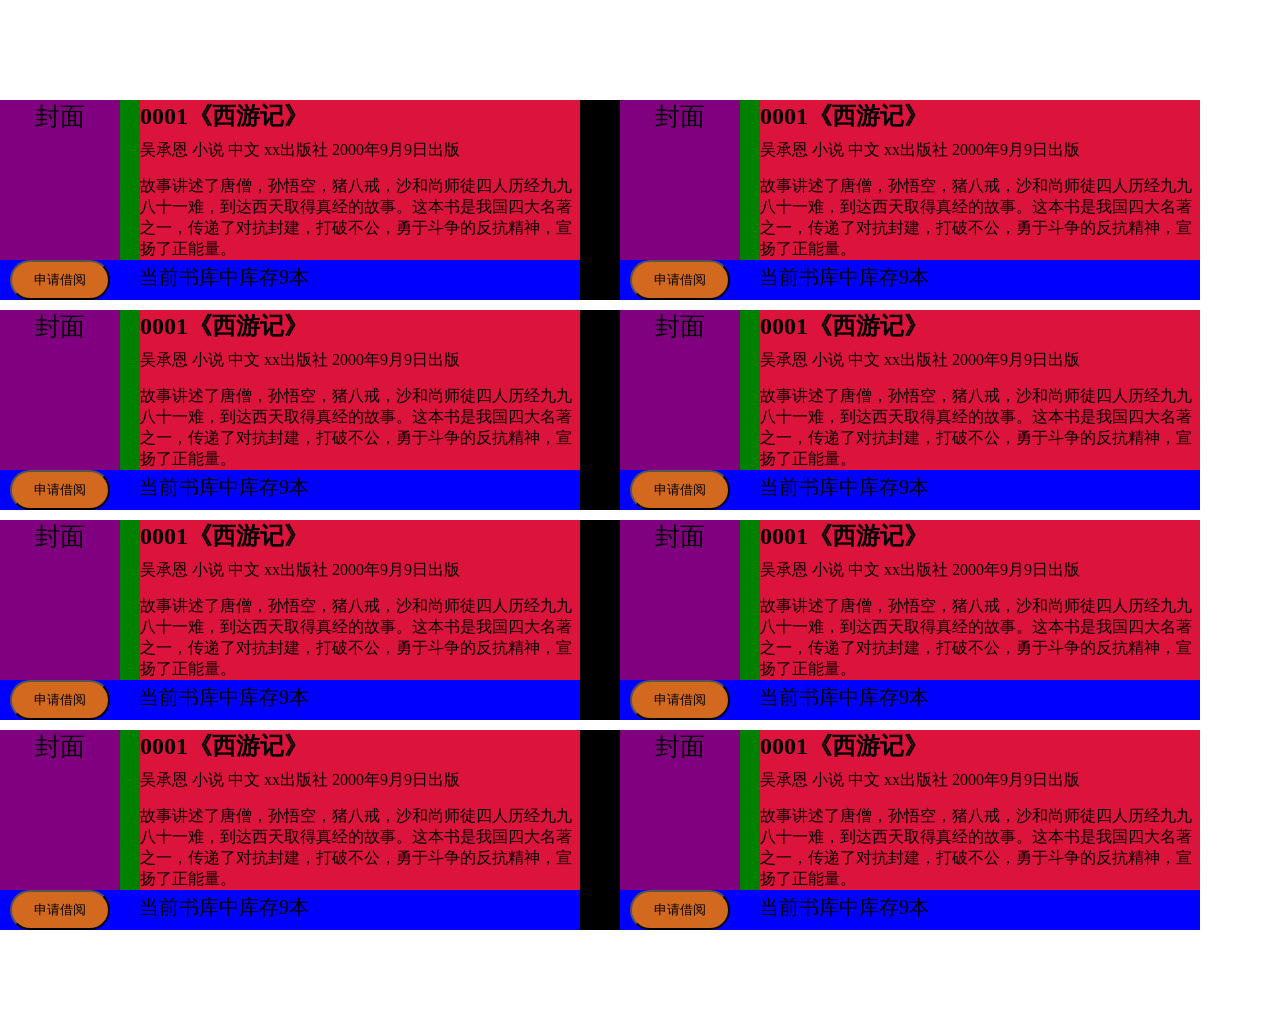
<file: admin/表格.html>
<!DOCTYPE html>
<html lang="zh">
<head>
    <meta charset="UTF-8">
    <meta http-equiv="X-UA-Compatible" content="IE=edge">
    <meta name="viewport" content="width=device-width, initial-scale=1.0">
    <title>Document</title>
    <style>
        *{
            margin: 0;
            padding: 0;
        }

        .bb{
            margin: 100px auto;
            margin-right: 10000px;
        }
        .box1{
            display: flex;
            justify-content: space-between;
            margin:10px auto;
            width: 1200px;
            height: 200px;
            background: black;
        }

        .box2{
            width: 580px;
            height: 200px;
            background: blue;
        }

        .box3{
            display: flex;
            justify-content: space-between;
            width: 580px;
            height: 160px;
            background: green;
        }

        .box4{
            width: 440px;
            height: 160px;
            background: crimson;
        }

        .box5{
            margin-top: 15px;
            width: 440px;
            height: 160px;
        }

        .img{
            height: 160px;
            width: 120px;
            background: purple;
            font-size: 25px;
            text-align: center;
        }

        .btn1{
            height: 40px;
            width: 100px;
            border-radius: 20px;
            background: chocolate;
            margin-left: 10px;
        }

        h2{
            margin-bottom: 8px;
        }
    </style>
</head>
<body>
    <div class="bb">
        <div class="box1">
            <div class="box2">
                <div class="box3">
                    <div class="img">封面</div>
                    <div class="box4">
                        <h2><span class="number">0001</span><span class="bookName">《西游记》</span></h2>
                        <span class="author">吴承恩</span>
                        <span class="type">小说</span>
                        <span class="lang">中文</span>
                        <span>xx出版社</span>
                        <span>2000年9月9日出版</span>
                        <div class="box5">
                            故事讲述了唐僧，孙悟空，猪八戒，沙和尚师徒四人历经九九八十一难，到达西天取得真经的故事。这本书是我国四大名著之一，传递了对抗封建，打破不公，勇于斗争的反抗精神，宣扬了正能量。
                        </div>
                    </div>
                </div>
                <button class="btn1">申请借阅</button>
                <span style="font-size: 20px; margin-left: 25px;">当前书库中库存<span style="font-family: '宋体'">9</span>本</span>
            </div>
            <div class="box2">
                <div class="box3">
                    <div class="img">封面</div>
                    <div class="box4">
                        <h2><span class="number">0001</span><span class="bookName">《西游记》</span></h2>
                        <span class="author">吴承恩</span>
                        <span class="type">小说</span>
                        <span class="lang">中文</span>
                        <span>xx出版社</span>
                        <span>2000年9月9日出版</span>
                        <div class="box5">
                            故事讲述了唐僧，孙悟空，猪八戒，沙和尚师徒四人历经九九八十一难，到达西天取得真经的故事。这本书是我国四大名著之一，传递了对抗封建，打破不公，勇于斗争的反抗精神，宣扬了正能量。
                        </div>
                    </div>
                </div>
                <button class="btn1">申请借阅</button>
                <span style="font-size: 20px; margin-left: 25px;">当前书库中库存<span style="font-family: '宋体'">9</span>本</span>
            </div>
        </div>
        <div class="box1">
            <div class="box2">
                <div class="box3">
                    <div class="img">封面</div>
                    <div class="box4">
                        <h2><span class="number">0001</span><span class="bookName">《西游记》</span></h2>
                        <span class="author">吴承恩</span>
                        <span class="type">小说</span>
                        <span class="lang">中文</span>
                        <span>xx出版社</span>
                        <span>2000年9月9日出版</span>
                        <div class="box5">
                            故事讲述了唐僧，孙悟空，猪八戒，沙和尚师徒四人历经九九八十一难，到达西天取得真经的故事。这本书是我国四大名著之一，传递了对抗封建，打破不公，勇于斗争的反抗精神，宣扬了正能量。
                        </div>
                    </div>
                </div>
                <button class="btn1">申请借阅</button>
                <span style="font-size: 20px; margin-left: 25px;">当前书库中库存<span style="font-family: '宋体'">9</span>本</span>
            </div>
            <div class="box2">
                <div class="box3">
                    <div class="img">封面</div>
                    <div class="box4">
                        <h2><span class="number">0001</span><span class="bookName">《西游记》</span></h2>
                        <span class="author">吴承恩</span>
                        <span class="type">小说</span>
                        <span class="lang">中文</span>
                        <span>xx出版社</span>
                        <span>2000年9月9日出版</span>
                        <div class="box5">
                            故事讲述了唐僧，孙悟空，猪八戒，沙和尚师徒四人历经九九八十一难，到达西天取得真经的故事。这本书是我国四大名著之一，传递了对抗封建，打破不公，勇于斗争的反抗精神，宣扬了正能量。
                        </div>
                    </div>
                </div>
                <button class="btn1">申请借阅</button>
                <span style="font-size: 20px; margin-left: 25px;">当前书库中库存<span style="font-family: '宋体'">9</span>本</span>
            </div>
        </div>
        <div class="box1">
            <div class="box2">
                <div class="box3">
                    <div class="img">封面</div>
                    <div class="box4">
                        <h2><span class="number">0001</span><span class="bookName">《西游记》</span></h2>
                        <span class="author">吴承恩</span>
                        <span class="type">小说</span>
                        <span class="lang">中文</span>
                        <span>xx出版社</span>
                        <span>2000年9月9日出版</span>
                        <div class="box5">
                            故事讲述了唐僧，孙悟空，猪八戒，沙和尚师徒四人历经九九八十一难，到达西天取得真经的故事。这本书是我国四大名著之一，传递了对抗封建，打破不公，勇于斗争的反抗精神，宣扬了正能量。
                        </div>
                    </div>
                </div>
                <button class="btn1">申请借阅</button>
                <span style="font-size: 20px; margin-left: 25px;">当前书库中库存<span style="font-family: '宋体'">9</span>本</span>
            </div>
            <div class="box2">
                <div class="box3">
                    <div class="img">封面</div>
                    <div class="box4">
                        <h2><span class="number">0001</span><span class="bookName">《西游记》</span></h2>
                        <span class="author">吴承恩</span>
                        <span class="type">小说</span>
                        <span class="lang">中文</span>
                        <span>xx出版社</span>
                        <span>2000年9月9日出版</span>
                        <div class="box5">
                            故事讲述了唐僧，孙悟空，猪八戒，沙和尚师徒四人历经九九八十一难，到达西天取得真经的故事。这本书是我国四大名著之一，传递了对抗封建，打破不公，勇于斗争的反抗精神，宣扬了正能量。
                        </div>
                    </div>
                </div>
                <button class="btn1">申请借阅</button>
                <span style="font-size: 20px; margin-left: 25px;">当前书库中库存<span style="font-family: '宋体'">9</span>本</span>
            </div>
        </div>
        <div class="box1">
            <div class="box2">
                <div class="box3">
                    <div class="img">封面</div>
                    <div class="box4">
                        <h2><span class="number">0001</span><span class="bookName">《西游记》</span></h2>
                        <span class="author">吴承恩</span>
                        <span class="type">小说</span>
                        <span class="lang">中文</span>
                        <span>xx出版社</span>
                        <span>2000年9月9日出版</span>
                        <div class="box5">
                            故事讲述了唐僧，孙悟空，猪八戒，沙和尚师徒四人历经九九八十一难，到达西天取得真经的故事。这本书是我国四大名著之一，传递了对抗封建，打破不公，勇于斗争的反抗精神，宣扬了正能量。
                        </div>
                    </div>
                </div>
                <button class="btn1">申请借阅</button>
                <span style="font-size: 20px; margin-left: 25px;">当前书库中库存<span style="font-family: '宋体'">9</span>本</span>
            </div>
            <div class="box2">
                <div class="box3">
                    <div class="img">封面</div>
                    <div class="box4">
                        <h2><span class="number">0001</span><span class="bookName">《西游记》</span></h2>
                        <span class="author">吴承恩</span>
                        <span class="type">小说</span>
                        <span class="lang">中文</span>
                        <span>xx出版社</span>
                        <span>2000年9月9日出版</span>
                        <div class="box5">
                            故事讲述了唐僧，孙悟空，猪八戒，沙和尚师徒四人历经九九八十一难，到达西天取得真经的故事。这本书是我国四大名著之一，传递了对抗封建，打破不公，勇于斗争的反抗精神，宣扬了正能量。
                        </div>
                    </div>
                </div>
                <button class="btn1">申请借阅</button>
                <span style="font-size: 20px; margin-left: 25px;">当前书库中库存<span style="font-family: '宋体'">9</span>本</span>
            </div>
        </div>
        
    </div>
</body>
</html>
</file>
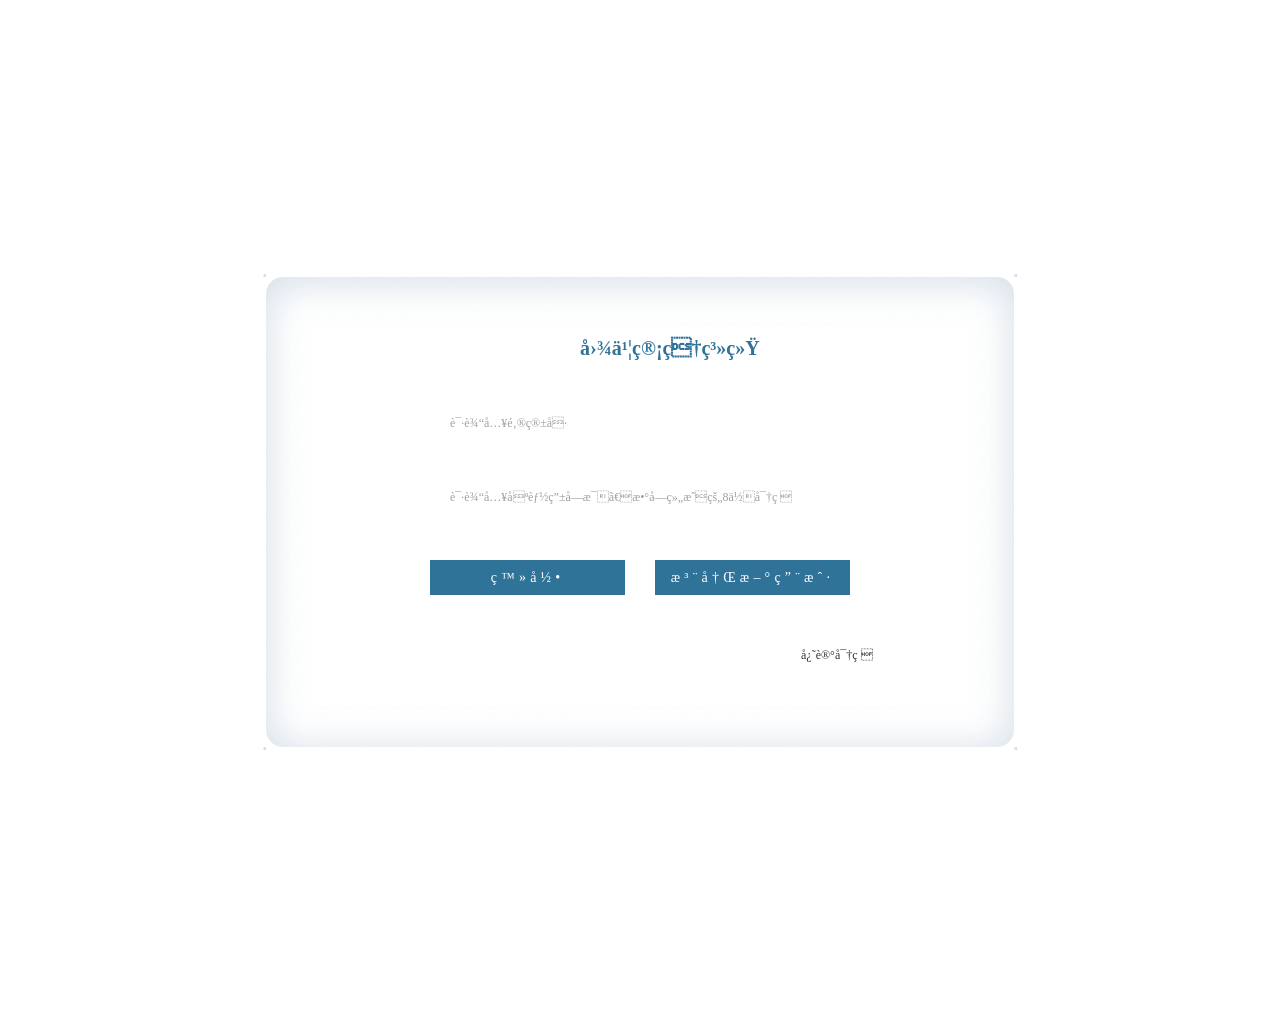
<file: login/login.html>
<!DOCTYPE html>
<html lang="en">
  <head>
    <!-- <meta charset="GBK" /> -->
    <meta http-equiv="X-UA-Compatible" content="IE=edge" />
    <meta name="viewport" content="width=device-width, initial-scale=1.0" />
    <title>登录-图书管理系统-云腾</title>
    <link rel="stylesheet" href="login.css" />
    <link
      rel="shortcut icon"
      href="https://bucketimage0.oss-cn-beijing.aliyuncs.com/logo1(3)%202.png"
    />
  </head>
  <script src="https://cdn.bootcdn.net/ajax/libs/axios/0.27.2/axios.min.js"></script>
  <body>
    <div class="big">
      <div class="login">
        <!-- 主体内容 -->
        <div class="toptext">图书管理系统</div>
        <!-- 列表部分 -->
        <div class="login-">
          <input
            class="login--"
            name="loginemail"
            type="email"
            placeholder="请输入邮箱号"
            onblur="loginemail()"
          />
          <span id="error1">邮箱格式错误!</span>
          <input
            class="login--"
            name="loginpassword"
            type="password"
            placeholder="请输入只能由字母、数字组成的8位密码"
            maxlength="8"
            onKeyUp="value=value.replace(/[\W]/g,'')"
          />
        </div>
        <!-- 按钮 -->
        <div class="but">
          <button class="buts" onclick="login0()">登录</button>

          <button class="buts" onclick="jump()">注册新用户</button>
        </div>
        <div class="wang">
          <a class="wangji" href="#">忘记密码</a>
        </div>
      </div>
    </div>
    <script src="login.js"></script>
  </body>
</html>
</file>
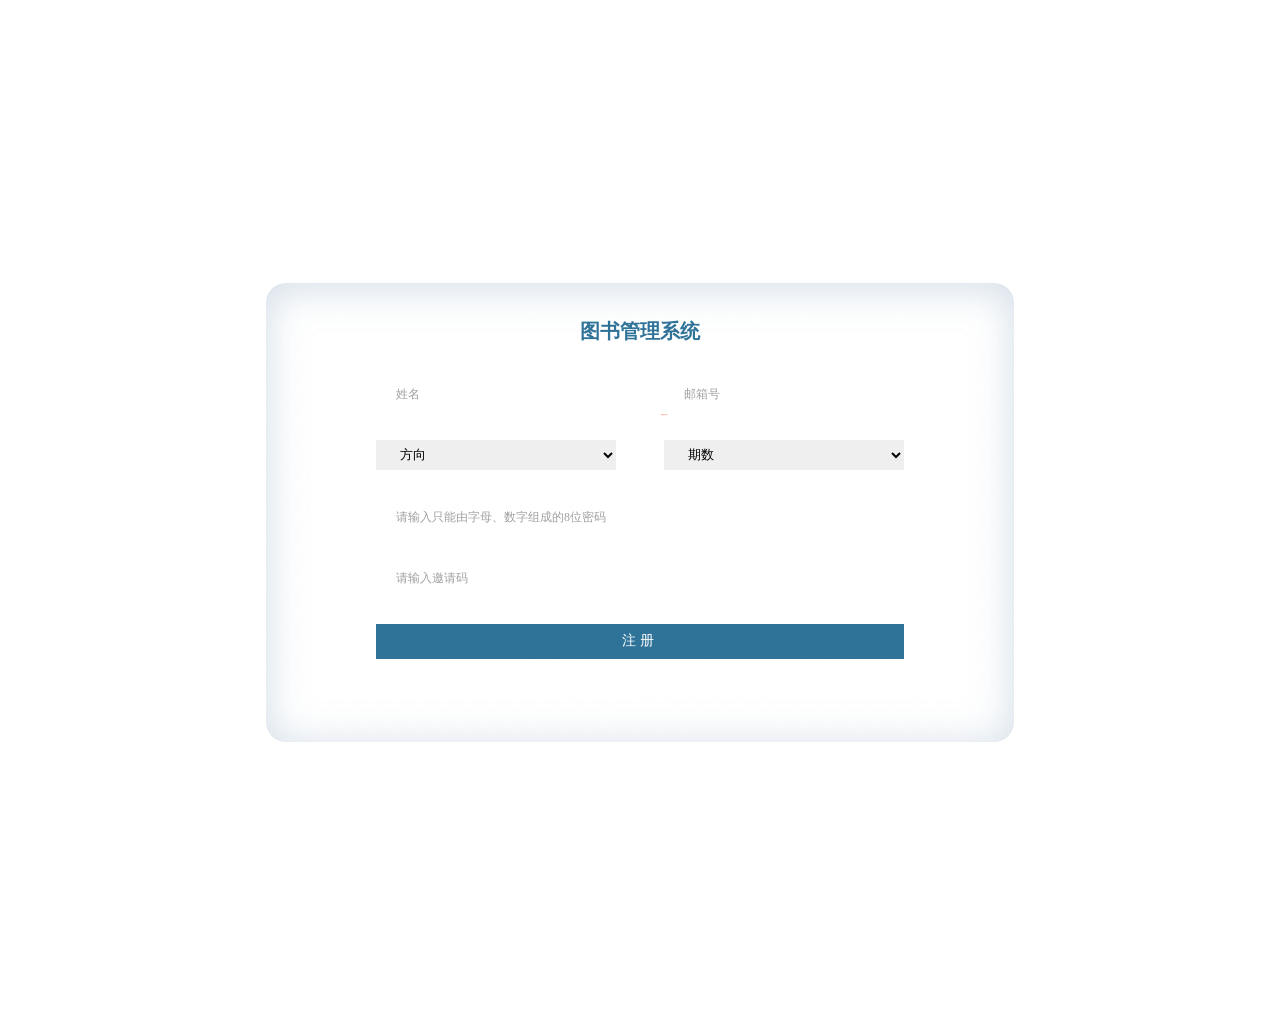
<file: login/register.html>
<!DOCTYPE html>
<html lang="en">
  <head>
    <meta charset="UTF-8" />
    <meta http-equiv="X-UA-Compatible" content="IE=edge" />
    <meta name="viewport" content="width=device-width, initial-scale=1.0" />
    <title>注册-图书管理系统-云腾</title>
    <link rel="stylesheet" href="register.css" />
    <link
      rel="shortcut icon"
      href="https://bucketimage0.oss-cn-beijing.aliyuncs.com/logo1(3)%202.png"
    />
  </head>
  <script src="https://cdn.bootcdn.net/ajax/libs/axios/0.27.2/axios.min.js"></script>
  <body>
    <div class="bigbox">
      <div class="register">
        <div class="toptext--">图书管理系统</div>
        <div class="registerrr">
          <input class="register-" type="text" placeholder="姓名" />
          <input
            class="register-"
            type="email"
            placeholder="邮箱号"
            onblur="registeremail()"
          />
          <span id="error1">邮箱格式错误!</span>
          <select class="register-" name="dir">
            <option value="" disabled selected hidden>方向</option>
            <option value="开发">开发</option>
            <option value="设计">设计</option>
            <option value="秘书处">秘书处</option>
          </select>
          <select class="register-" name="number">
            <option value="" disabled selected hidden>期数</option>
            <option value="七期">七期</option>
            <option value="六期">六期</option>
            <option value="五期">五期</option>
          </select>
          <input
            type="password"
            placeholder="请输入只能由字母、数字组成的8位密码"
            maxlength="8"
            onKeyUp="value=value.replace(/[\W]/g,'')"
            class="register--"
          />
          <input type="text" placeholder="请输入邀请码" class="register--" />
          <button class="buts" onclick="register0()">注册</button>
        </div>
      </div>
      <div id="tanchaung"></div>
    </div>
    <script src="register.js"></script>
  </body>
</html>
</file>
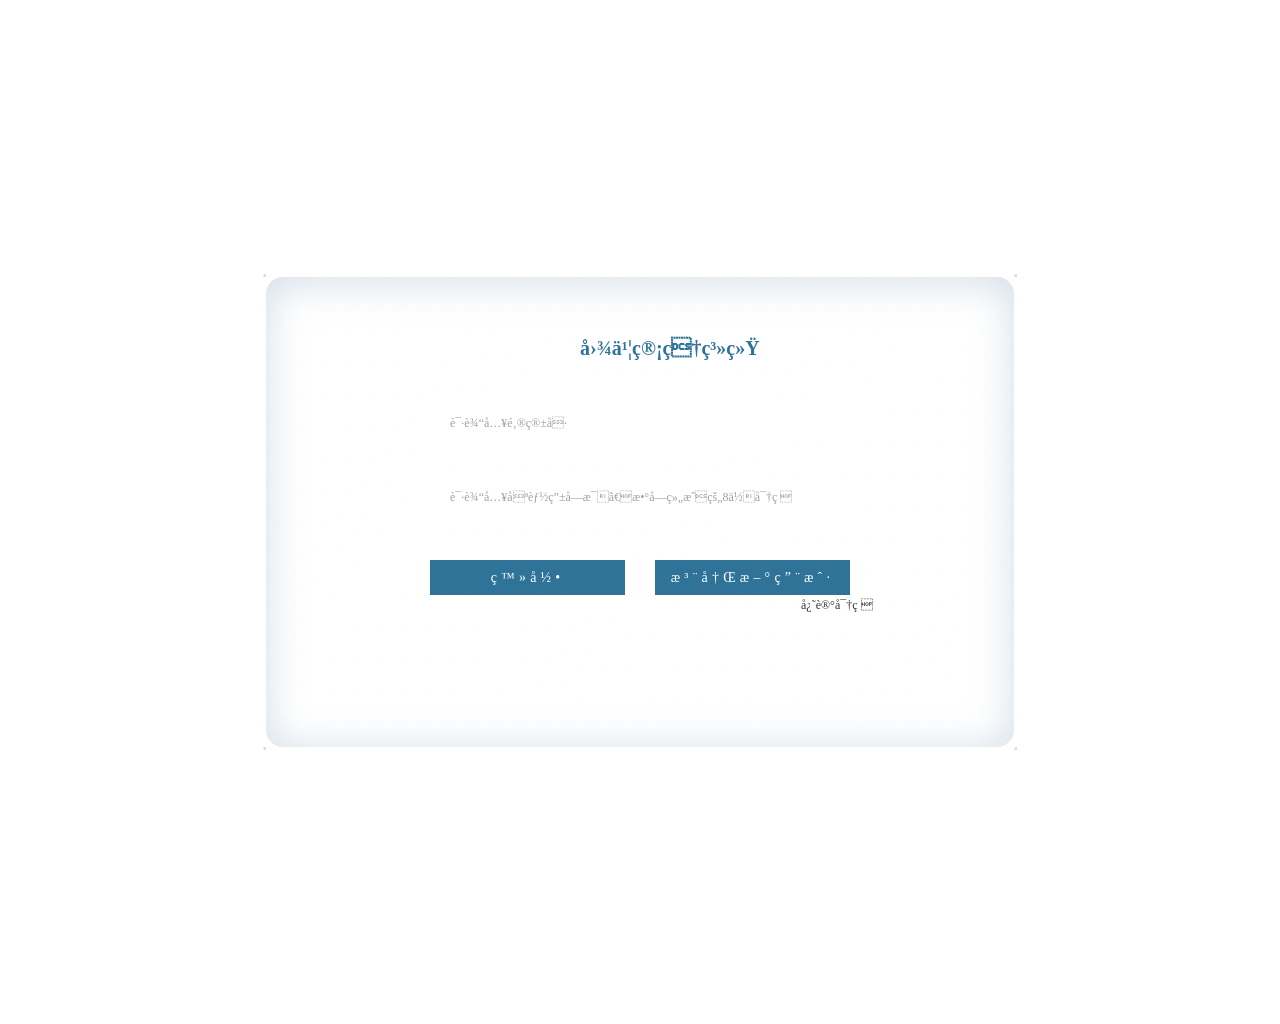
<file: 注册登录/login.html>
<!DOCTYPE html>
<html lang="en">
  <head>
    <!-- <meta charset="GBK" /> -->
    <meta http-equiv="X-UA-Compatible" content="IE=edge" />
    <meta name="viewport" content="width=device-width, initial-scale=1.0" />
    <title>登录-图书管理系统-云腾项目组</title>
    <link rel="stylesheet" href="login.css" />
  </head>
  <script src="https://cdn.bootcdn.net/ajax/libs/axios/0.27.2/axios.min.js"></script>
  <body>
    <div class="big">
      <div class="login">
        <!-- 主体内容 -->
        <div class="toptext">图书管理系统</div>
        <!-- 输入框部分 -->
        <div class="login-">
          <input
            class="login--"
            name="loginemail"
            type="email"
            placeholder="请输入邮箱号"
            onblur="loginemail()"
          />
          <span id="error1">邮箱格式错误!</span>
          <input
            class="login--"
            name="loginpassword"
            type="password"
            placeholder="请输入只能由字母、数字组成的8位密码"
            maxlength="8"
            onKeyUp="value=value.replace(/[\W]/g,'')"
          />
        </div>
        <!-- 按钮 -->
        <div class="but">
          <button class="buts" onclick="login0()">登录</button>

          <button class="buts" onclick="jump()">注册新用户</button>
        </div>
        <div><a class="wangji" href="#">忘记密码</a></div>
      </div>
    </div>
    <script src="login.js"></script>
  </body>
</html>
</file>
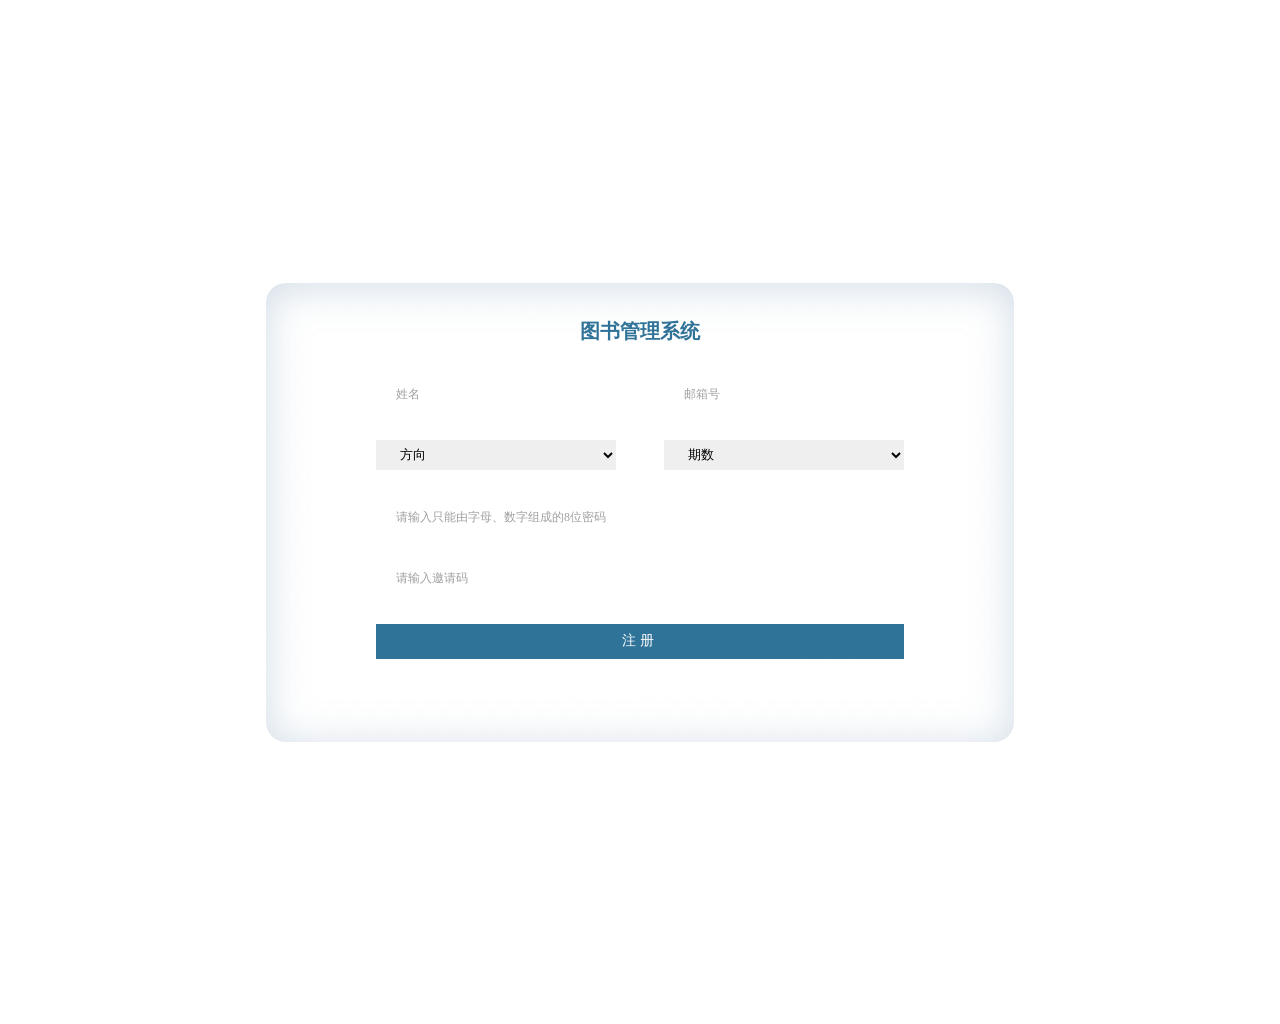
<file: 注册登录/register.html>
<!DOCTYPE html>
<html lang="en">
  <head>
    <meta charset="UTF-8" />
    <meta http-equiv="X-UA-Compatible" content="IE=edge" />
    <meta name="viewport" content="width=device-width, initial-scale=1.0" />
    <title>注册-图书管理系统-云腾项目组</title>
    <link rel="stylesheet" href="register.css" />
  </head>
  <script src="https://cdn.bootcdn.net/ajax/libs/axios/0.27.2/axios.min.js"></script>
  <body>
    <div class="bigbox">
      <div class="register">
        <div class="toptext--">图书管理系统</div>
        <div class="registerrr">
          <input class="register-" type="text" placeholder="姓名" />
          <input
            class="register-"
            type="email"
            placeholder="邮箱号"
            onblur="registeremail()"
          />
          <span id="error1">邮箱格式错误!</span>
          <select class="register-" name="dir">
            <option value="" disabled selected hidden>方向</option>
            <option value="开发">开发</option>
            <option value="设计">设计</option>
            <option value="秘书处">秘书处</option>
          </select>
          <select class="register-" name="number">
            <option value="" disabled selected hidden>期数</option>
            <option value="七期">七期</option>
            <option value="六期">六期</option>
            <option value="五期">五期</option>
          </select>
          <input
            type="password"
            placeholder="请输入只能由字母、数字组成的8位密码"
            maxlength="8"
            onKeyUp="value=value.replace(/[\W]/g,'')"
            class="register--"
          />
          <input type="text" placeholder="请输入邀请码" class="register--" />
          <button class="buts" onclick="register0()">注册</button>
        </div>
      </div>
      <div id="tanchaung"></div>
    </div>
    <script src="register.js"></script>
  </body>
</html>
</file>
<file: login/login.css>
* {
  padding: 0px;
  margin: 0px;
}
.body {
  overflow: hidden;
}
.big {
  background: url("https://bucketimage0.oss-cn-beijing.aliyuncs.com/image%203.png");
  background-repeat: no-repeat;
  width: 100%;
  height: 1024px;
  background-size: 100% 100%;
  display: flex;
  justify-content: center;
  align-items: center;
}
.login {
  width: 748px;
  height: 470px;
  border-radius: 20px;
  background: linear-gradient(
    110.63deg,
    rgba(255, 255, 255, 0.5) 0.39%,
    rgba(255, 255, 255, 0.2) 100%
  );
  box-shadow: inset 0px 4px 40px rgba(121, 152, 181, 0.34);
  backdrop-filter: blur(20px);
  border: 3px solid;
  border-image-source: linear-gradient(
    110.63deg,
    rgba(255, 255, 255, 0.63) 0%,
    rgba(118, 145, 173, 0.3) 47.96%,
    rgba(39, 67, 107, 0.19) 100%
  );
}
.toptext {
  height: 20px;
  width: 120px;
  color: #307398;
  font-family: "Microsoft YaHei";
  font-style: normal;
  font-weight: 700;
  font-size: 20px;
  line-height: 20px;
  padding-top: 61px;
  padding-bottom: 49px;
  margin: 0 auto;
}
.login- {
  width: 420px;
  height: 104px;
  display: flex;
  flex-wrap: wrap;
  align-content: space-between;
  margin: 0 auto;
  position: relative;
}
#error1 {
  position: absolute;
  top: 35px;
  left: 10px;
  font-size: 1px;
  color: rgb(255, 6, 6);
  font-family: "Microsoft YaHei";
  font-weight: 500;
  display: none;
}

.login-- {
  width: 420px;
  height: 30px;
  border: none;
  outline: none;
  box-sizing: border-box;
  padding-left: 20px;
}
input::placeholder {
  font-family: "Microsoft YaHei";
  font-style: normal;
  font-weight: 400;
  font-size: 12px;
  line-height: 20px;
  color: #a0a0a0;
}
.but {
  width: 420px;
  height: 35px;
  margin: 0 auto;
  display: flex;
  justify-content: space-between;
  padding-top: 49px;
}
.buts {
  width: 195px;
  height: 35px;
  background-color: #307398;
  border: none;
  color: white;
  font-family: "Microsoft YaHei";
  font-size: 14px;
  font-weight: 400;
  line-height: 30px;
  letter-spacing: 0.3em;
}
.buts:active {
  width: 195px;
  height: 35px;
  background-color: white;
  border: none;
  color: #307398;
  font-family: "Microsoft YaHei";
  font-size: 14px;
  font-weight: 400;
  line-height: 30px;
  letter-spacing: 0.3em;
}
.wangji {
  text-decoration: none;
  font-family: "Microsoft YaHei";
  font-style: normal;
  font-weight: 400;
  font-size: 12px;
  line-height: 0px;
  color: #333333;
  width: 48px;
  height: 12px;
  padding-left: 535px;
}
.wang {
  padding-top: 50px;
}
</file>
<file: login/register.css>
* {
  margin: 0;
  padding: 0;
}
.bigbox {
  background: url("https://bucketimage0.oss-cn-beijing.aliyuncs.com/image%203.png");
  background-repeat: no-repeat;
  width: 100%;
  height: 1024px;
  background-size: 100% 100%;
  display: flex;
  justify-content: center;
  align-items: center;
}
.register {
  width: 748px;
  height: 459px;
  border-radius: 20px;
  background: linear-gradient(
    110.63deg,
    rgba(255, 255, 255, 0.5) 0.39%,
    rgba(255, 255, 255, 0.2) 100%
  );
  box-shadow: inset 0px 4px 40px rgba(121, 152, 181, 0.34);
  backdrop-filter: blur(20px);
  border-image-source: linear-gradient(
    110.63deg,
    rgba(255, 255, 255, 0.63) 0%,
    rgba(118, 145, 173, 0.3) 47.96%,
    rgba(39, 67, 107, 0.19) 100%
  );
}
.toptext-- {
  height: 20px;
  width: 120px;
  color: #307398;
  font-family: "Microsoft YaHei";
  font-style: normal;
  font-weight: 700;
  font-size: 20px;
  line-height: 20px;
  padding-top: 38px;
  padding-bottom: 38px;
  margin: 0 auto;
}
.registerrr {
  width: 528px;
  height: 280px;
  display: flex;
  flex-wrap: wrap;
  align-content: space-between;
  justify-content: space-between;
  margin: 0 auto;
  padding-bottom: 31px;
  position: relative;
}
.register- {
  width: 240px;
  height: 30px;
  border: none;
  outline: none;
  box-sizing: border-box;
  padding-left: 20px;
}
#error1 {
  position: absolute;
  top: 35px;
  left: 240px;
  font-size: 1px;
  color: rgb(255, 6, 6);
  font-family: "Microsoft YaHei";
  font-weight: 500;
  display: none;
  padding-left: 45px;
}
.register-- {
  width: 528px;
  height: 30px;
  border: none;
  outline: none;
  box-sizing: border-box;
  padding-left: 20px;
}
input::placeholder {
  font-family: "Microsoft YaHei";
  font-style: normal;
  font-weight: 400;
  font-size: 12px;
  line-height: 20px;
  color: #a0a0a0;
}
.buts {
  width: 528px;
  height: 35px;
  background-color: #307398;
  border: none;
  color: white;
  font-family: "Microsoft YaHei";
  font-size: 14px;
  font-weight: 400;
  line-height: 30px;
  letter-spacing: 0.3em;
  margin: 0 auto;
  display: block;
}
.buts:active {
  width: 528px;
  height: 35px;
  background-color: white;
  border: none;
  color: #307398;
  font-family: "Microsoft YaHei";
  font-size: 14px;
  font-weight: 400;
  line-height: 30px;
  letter-spacing: 0.3em;
  margin: 0 auto;
  display: block;
}
</file>
<file: 注册登录/login.css>
* {
  padding: 0px;
  margin: 0px;
}
.body {
  overflow: hidden;
}
.big {
  background: url("https://bucketimage0.oss-cn-beijing.aliyuncs.com/image%203.png");
  background-repeat: no-repeat;
  width: 100%;
  height: 1024px;
  background-size: 100% 100%;
  display: flex;
  justify-content: center;
  align-items: center;
}
.login {
  width: 748px;
  height: 470px;
  border-radius: 20px;
  /* border-style: solid;
  border-width: 2px;
  border-color: ; */
  background: linear-gradient(
    110.63deg,
    rgba(255, 255, 255, 0.5) 0.39%,
    rgba(255, 255, 255, 0.2) 100%
  );
  box-shadow: inset 0px 4px 40px rgba(121, 152, 181, 0.34);
  backdrop-filter: blur(20px);
  border: 3px solid;
  border-image-source: linear-gradient(
    110.63deg,
    rgba(255, 255, 255, 0.63) 0%,
    rgba(118, 145, 173, 0.3) 47.96%,
    rgba(39, 67, 107, 0.19) 100%
  );
}
.toptext {
  height: 20px;
  width: 120px;
  color: #307398;
  font-family: "Microsoft YaHei";
  font-style: normal;
  font-weight: 700;
  font-size: 20px;
  line-height: 20px;
  padding-top: 61px;
  padding-bottom: 49px;
  margin: 0 auto;
}
.login- {
  width: 420px;
  height: 104px;
  display: flex;
  flex-wrap: wrap;
  align-content: space-between;
  margin: 0 auto;
  position: relative;
}
#error1 {
  position: absolute;
  top: 35px;
  left: 10px;
  font-size: 1px;
  color: rgb(255, 6, 6);
  font-family: "Microsoft YaHei";
  font-weight: 500;
  display: none;
}

.login-- {
  width: 420px;
  height: 30px;
  border: none;
  outline: none;
  box-sizing: border-box;
  padding-left: 20px;
}
input::placeholder {
  font-family: "Microsoft YaHei";
  font-style: normal;
  font-weight: 400;
  font-size: 12px;
  line-height: 20px;
  color: #a0a0a0;
}
.but {
  width: 420px;
  height: 35px;
  margin: 0 auto;
  display: flex;
  justify-content: space-between;
  padding-top: 49px;
}
.buts {
  width: 195px;
  height: 35px;
  background-color: #307398;
  border: none;
  color: white;
  font-family: "Microsoft YaHei";
  font-size: 14px;
  font-weight: 400;
  line-height: 30px;
  letter-spacing: 0.3em;
}
.buts:active {
  width: 195px;
  height: 35px;
  background-color: white;
  border: none;
  color: #307398;
  font-family: "Microsoft YaHei";
  font-size: 14px;
  font-weight: 400;
  line-height: 30px;
  letter-spacing: 0.3em;
}
.wangji {
  text-decoration: none;
  font-family: "Microsoft YaHei";
  font-style: normal;
  font-weight: 400;
  font-size: 12px;
  line-height: 0px;
  color: #333333;
  width: 48px;
  height: 12px;
  padding-left: 535px;
}
</file>
<file: 注册登录/register.css>
* {
  margin: 0;
  padding: 0;
}
.bigbox {
  background: url("https://bucketimage0.oss-cn-beijing.aliyuncs.com/image%203.png");
  background-repeat: no-repeat;
  width: 100%;
  height: 1024px;
  background-size: 100% 100%;
  display: flex;
  justify-content: center;
  align-items: center;
}
.register {
  width: 748px;
  height: 459px;
  border-radius: 20px;
  background: linear-gradient(
    110.63deg,
    rgba(255, 255, 255, 0.5) 0.39%,
    rgba(255, 255, 255, 0.2) 100%
  );
  box-shadow: inset 0px 4px 40px rgba(121, 152, 181, 0.34);
  backdrop-filter: blur(20px);
  border-image-source: linear-gradient(
    110.63deg,
    rgba(255, 255, 255, 0.63) 0%,
    rgba(118, 145, 173, 0.3) 47.96%,
    rgba(39, 67, 107, 0.19) 100%
  );
}
.toptext-- {
  height: 20px;
  width: 120px;
  color: #307398;
  font-family: "Microsoft YaHei";
  font-style: normal;
  font-weight: 700;
  font-size: 20px;
  line-height: 20px;
  padding-top: 38px;
  padding-bottom: 38px;
  margin: 0 auto;
}
.registerrr {
  width: 528px;
  height: 280px;
  display: flex;
  flex-wrap: wrap;
  align-content: space-between;
  justify-content: space-between;
  margin: 0 auto;
  padding-bottom: 31px;
  position: relative;
}
.register- {
  width: 240px;
  height: 30px;
  border: none;
  outline: none;
  box-sizing: border-box;
  padding-left: 20px;
}
#error1 {
  position: absolute;
  top: 35px;
  left: 240px;
  font-size: 1px;
  color: rgb(255, 6, 6);
  font-family: "Microsoft YaHei";
  font-weight: 500;
  display: none;
}
.register-- {
  width: 528px;
  height: 30px;
  border: none;
  outline: none;
  box-sizing: border-box;
  padding-left: 20px;
}
input::placeholder {
  font-family: "Microsoft YaHei";
  font-style: normal;
  font-weight: 400;
  font-size: 12px;
  line-height: 20px;
  color: #a0a0a0;
}
.buts {
  width: 528px;
  height: 35px;
  background-color: #307398;
  border: none;
  color: white;
  font-family: "Microsoft YaHei";
  font-size: 14px;
  font-weight: 400;
  line-height: 30px;
  letter-spacing: 0.3em;
  margin: 0 auto;
  display: block;
}
.buts:active {
  width: 528px;
  height: 35px;
  background-color: white;
  border: none;
  color: #307398;
  font-family: "Microsoft YaHei";
  font-size: 14px;
  font-weight: 400;
  line-height: 30px;
  letter-spacing: 0.3em;
  margin: 0 auto;
  display: block;
}
</file>
